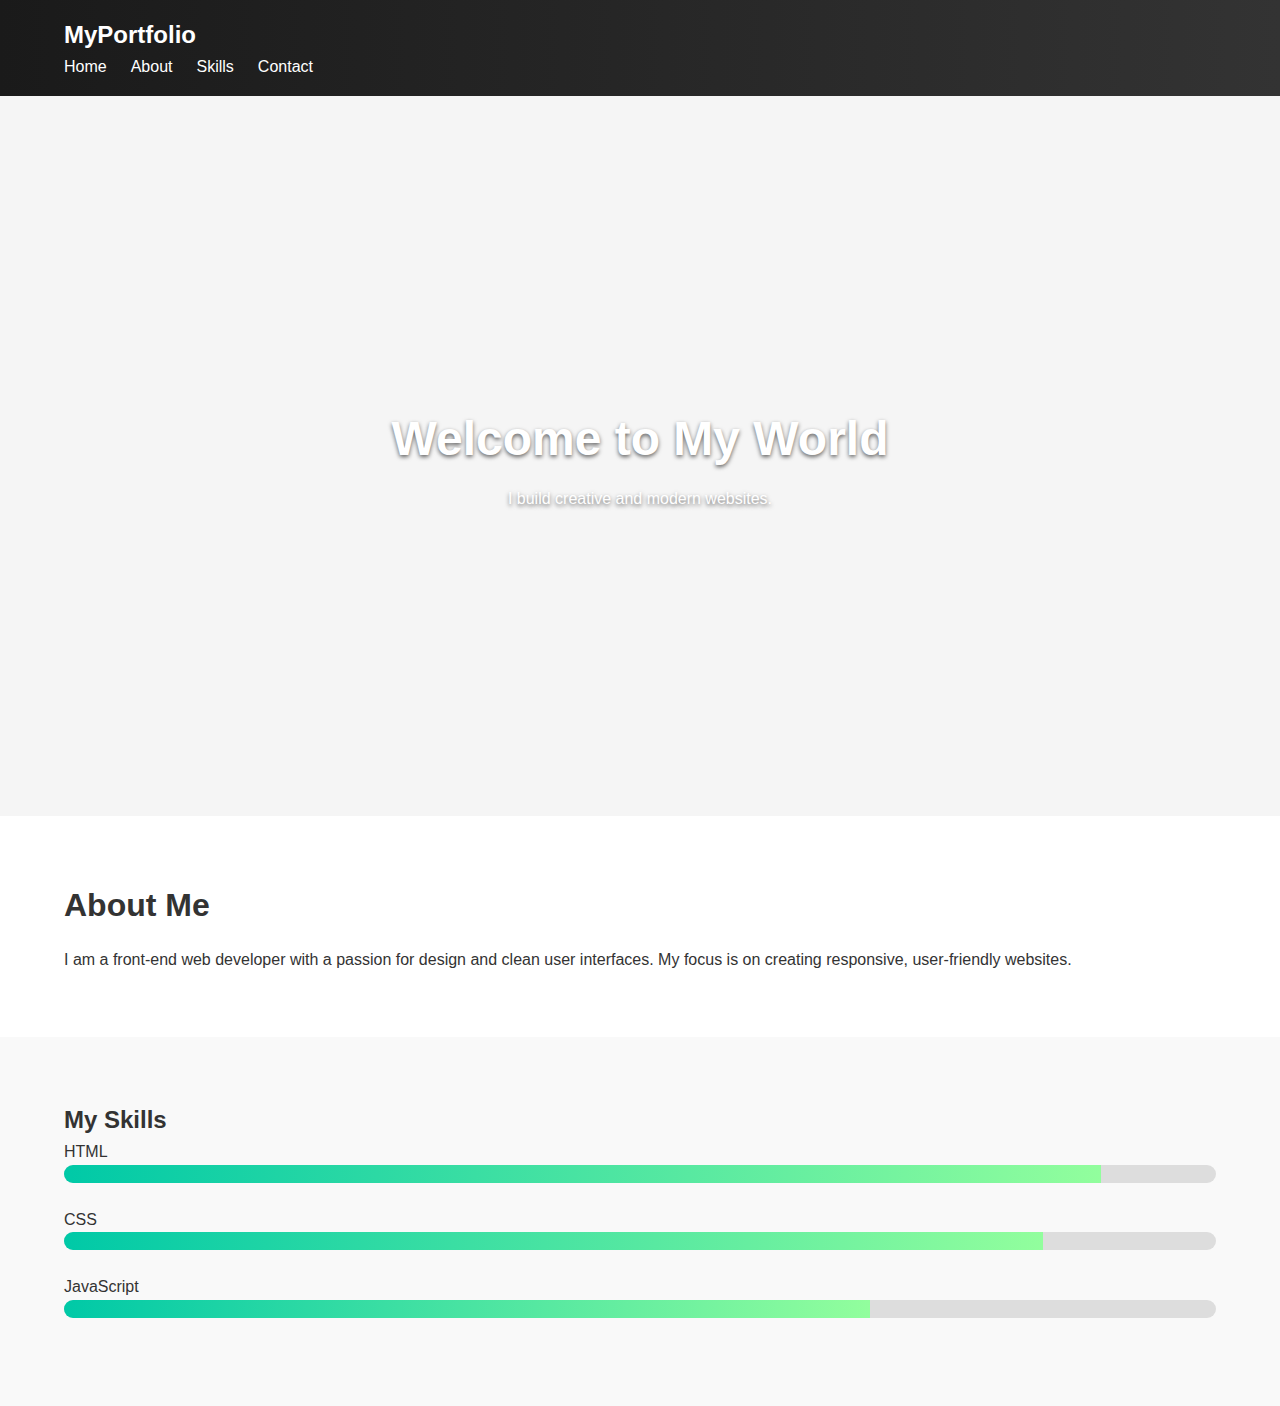
<file: index.html>
<!DOCTYPE html>
<html lang="en">
<head>
  <meta charset="UTF-8">
  <meta name="viewport" content="width=device-width, initial-scale=1">
  <title>My Portfolio</title>
  <link rel="stylesheet" href="style.css">
</head>
<body>

  <nav class="navbar">
    <div class="container">
      <h1 class="logo">MyPortfolio</h1>
      <ul class="nav-links">
        <li><a href="index.html">Home</a></li>
        <li><a href="#about">About</a></li>
        <li><a href="#skills">Skills</a></li>
        <li><a href="contact.html">Contact</a></li>
      </ul>
    </div>
  </nav>

  <header class="hero">
    <div class="hero-content">
      <h2>Welcome to My World</h2>
      <p>I build creative and modern websites.</p>
    </div>
  </header>

  <section id="about" class="about">
    <div class="container">
      <h2>About Me</h2>
      <p>I am a front-end web developer with a passion for design and clean user interfaces. My focus is on creating responsive, user-friendly websites.</p>
    </div>
  </section>

  <section id="skills" class="skills">
    <div class="container">
      <h2>My Skills</h2>
      <div class="skill">
        <p>HTML</p>
        <div class="skill-bar"><div class="fill html"></div></div>
      </div>
      <div class="skill">
        <p>CSS</p>
        <div class="skill-bar"><div class="fill css"></div></div>
      </div>
      <div class="skill">
        <p>JavaScript</p>
        <div class="skill-bar"><div class="fill js"></div></div>
      </div>
    </div>
  </section>

</body>
</html>
</file>
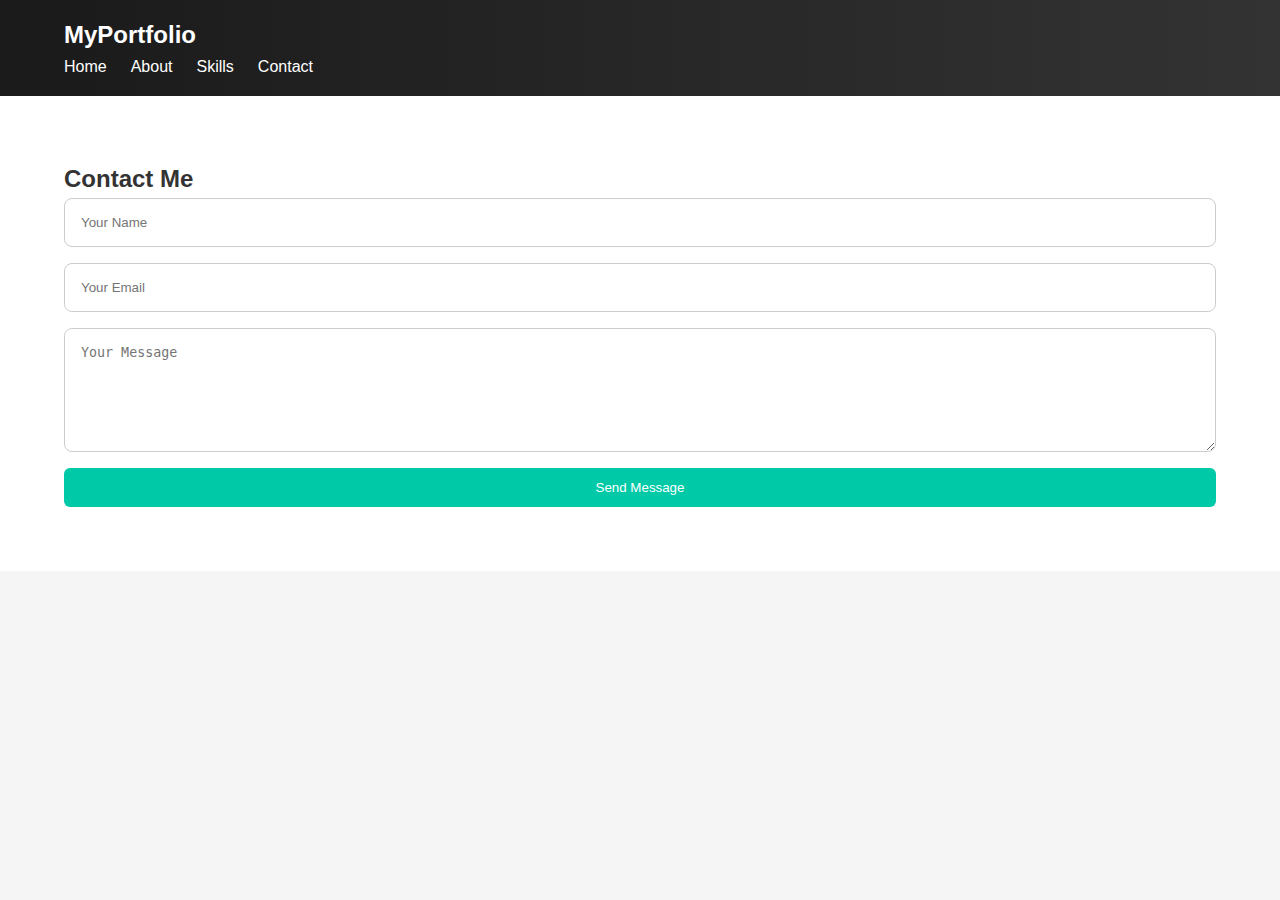
<file: contact.html>
<!DOCTYPE html>
<html lang="en">
<head>
  <meta charset="UTF-8">
  <meta name="viewport" content="width=device-width, initial-scale=1">
  <title>Contact Me</title>
  <link rel="stylesheet" href="style.css">
</head>
<body>

  <nav class="navbar">
    <div class="container">
      <h1 class="logo">MyPortfolio</h1>
      <ul class="nav-links">
        <li><a href="index.html">Home</a></li>
        <li><a href="index.html#about">About</a></li>
        <li><a href="index.html#skills">Skills</a></li>
        <li><a href="contact.html">Contact</a></li>
      </ul>
    </div>
  </nav>

  <section class="contact">
    <div class="container">
      <h2>Contact Me</h2>
      <form>
        <input type="text" placeholder="Your Name" required>
        <input type="email" placeholder="Your Email" required>
        <textarea placeholder="Your Message" rows="6" required></textarea>
        <button type="submit">Send Message</button>
      </form>
    </div>
  </section>



</body>
</html>
</file>
<file: style.css>
/* Reset */
* {
  margin: 0;
  padding: 0;
  box-sizing: border-box;
}

body {
  font-family: 'Segoe UI', sans-serif;
  line-height: 1.6;
  background: #f5f5f5;
  color: #333;
}

.container {
  width: 90%;
  max-width: 1200px;
  margin: auto;
}

/* Navbar */
.navbar {
  background: linear-gradient(90deg, #1a1a1a, #333);
  color: #fff;
  padding: 1rem 0;
  position: sticky;
  top: 0;
  z-index: 100;
}

.navbar .logo {
  font-size: 24px;
  font-weight: bold;
}

.navbar .nav-links {
  list-style: none;
  display: flex;
  gap: 1.5rem;
}

.navbar .nav-links li a {
  color: #fff;
  text-decoration: none;
  font-weight: 500;
  transition: color 0.3s ease;
}

.navbar .nav-links li a:hover {
  color: #00c9a7;
}

/* Hero Section */
.hero {
  background: url('https://images.unsplash.com/photo-1521737604893-d14cc237f11d') center/cover no-repeat;
  height: 80vh;
  display: flex;
  align-items: center;
  justify-content: center;
  color: #fff;
  text-shadow: 0 2px 4px rgba(0, 0, 0, 0.6);
}

.hero-content {
  text-align: center;
}

.hero-content h2 {
  font-size: 3rem;
  margin-bottom: 0.5rem;
}

/* About Section */
.about {
  padding: 4rem 0;
  background: #fff;
}

.about h2 {
  margin-bottom: 1rem;
  font-size: 2rem;
}

/* Skills */
.skills {
  padding: 4rem 0;
  background: #f9f9f9;
}

.skills .skill {
  margin-bottom: 1.5rem;
}

.skill-bar {
  background: #ddd;
  border-radius: 10px;
  overflow: hidden;
  height: 18px;
}

.skill-bar .fill {
  height: 100%;
  background: linear-gradient(to right, #00c9a7, #92fe9d);
  animation: fillAnim 2s ease forwards;
}

.fill.html { width: 90%; }
.fill.css { width: 85%; }
.fill.js { width: 70%; }

@keyframes fillAnim {
  from { width: 0; }
  to { width: inherit; }
}

/* Contact */
.contact {
  padding: 4rem 0;
  background: #fff;
}

.contact form {
  display: flex;
  flex-direction: column;
  gap: 1rem;
}

.contact input,
.contact textarea {
  padding: 1rem;
  border: 1px solid #ccc;
  border-radius: 8px;
}

.contact button {
  background: #00c9a7;
  color: white;
  padding: 0.75rem 1.5rem;
  border: none;
  border-radius: 6px;
  cursor: pointer;
  transition: background 0.3s ease;
}

.contact button:hover {
  background: #009e82;
}

/* Footer */
/* Footer Styles */
.footer {
  background: linear-gradient(to right, #0f2027, #203a43, #2c5364);
  color: #fff;
  padding: 60px 0 20px;
  font-family: 'Segoe UI', Tahoma, Geneva, Verdana, sans-serif;
}

.footer-container {
  display: grid;
  grid-template-columns: repeat(auto-fit, minmax(220px, 1fr));
  gap: 40px;
  max-width: 1200px;
  margin: auto;
  padding: 0 40px;
}

.footer-brand h2 {
  font-size: 28px;
  margin-bottom: 10px;
}

.footer-brand p {
  font-size: 16px;
  opacity: 0.8;
}

.footer-links h3,
.footer-contact h3,
.footer-social h3 {
  font-size: 18px;
  margin-bottom: 15px;
}

.footer-links ul {
  list-style: none;
  padding: 0;
}

.footer-links ul li {
  margin-bottom: 10px;
}

.footer-links ul li a {
  text-decoration: none;
  color: #ddd;
  transition: color 0.3s ease;
}

.footer-links ul li a:hover {
  color: #fff;
}

.footer-contact p {
  font-size: 14px;
  margin-bottom: 8px;
}

.footer-social .social-icons a {
  display: inline-block;
  margin-right: 15px;
  font-size: 18px;
  color: #ddd;
  transition: color 0.3s ease, transform 0.3s ease;
}

.footer-social .social-icons a:hover {
  color: #1da1f2;
  transform: scale(1.2);
}

.footer-bottom {
  border-top: 1px solid rgba(255, 255, 255, 0.1);
  text-align: center;
  margin-top: 30px;
  padding-top: 20px;
  font-size: 14px;
  opacity: 0.7;
}
</file>
